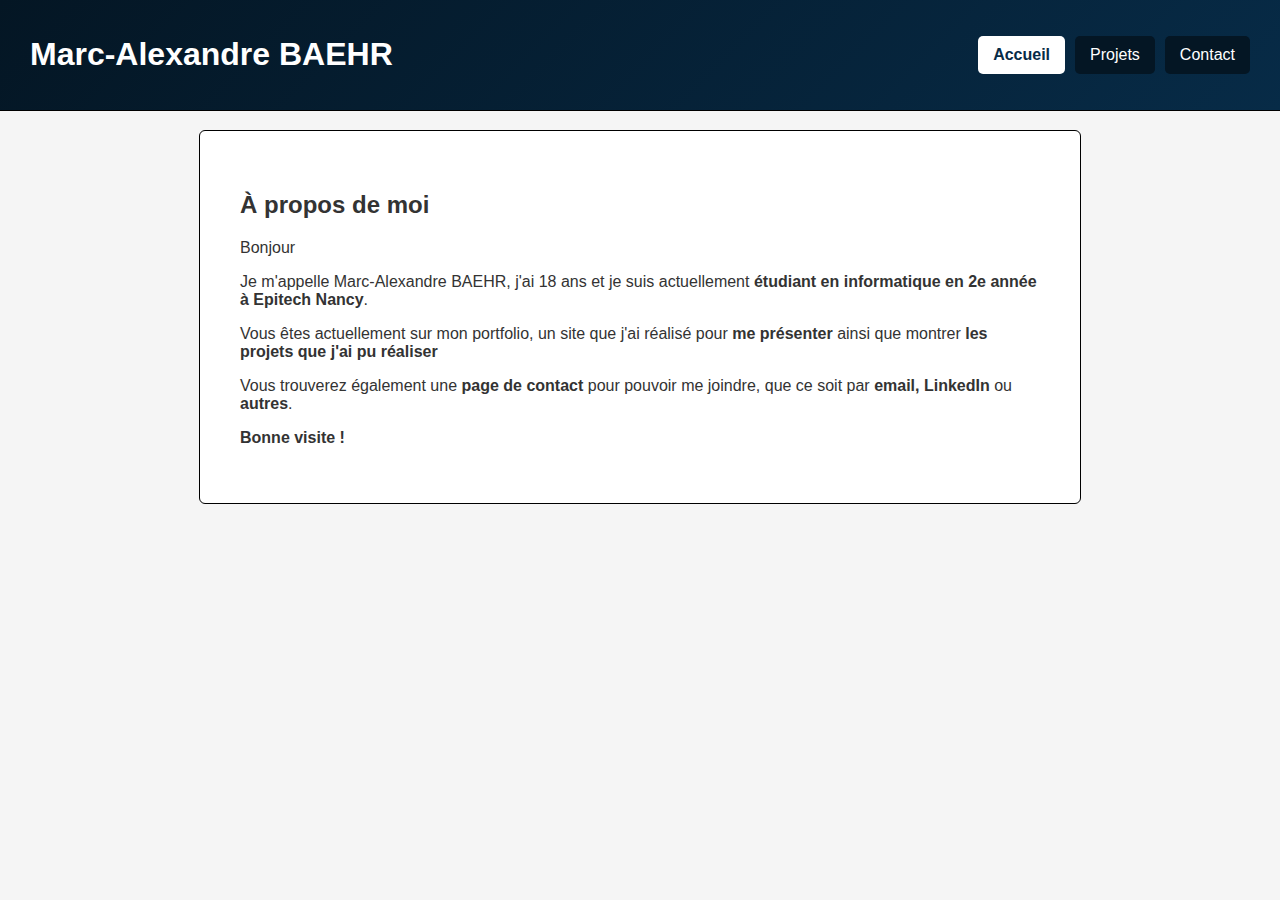
<file: public/index.html>
<!DOCTYPE html>
<html lang="fr">

<head>
	<meta charset="UTF-8" />
	<meta name="viewport" content="width=device-width, initial-scale=1.0" />
	
	<title>M. BAEHR - Portfolio - Accueil</title>
	
	<link rel="stylesheet" href="/styles.css" />
	<link rel="stylesheet" href="/projects/projets.css" />
	
	<script src="/script.js"></script>
	<!-- <script src="/projects/projets.js"></script> -->
</head>


<body>

	<header>
		<h1>Marc-Alexandre BAEHR</h1>
		<nav>
			<a href="/index.html" class="nav_pages">Accueil</a>
			<a href="/projects/projets.html" class="nav_pages">Projets</a>
			<a href="/contact.html" class="nav_pages">Contact</a>
		</nav>
	</header>

    <section class="about">
        <h2>À propos de moi</h2>
        <p>Bonjour</p>
        <p>
            Je m'appelle Marc-Alexandre BAEHR, j'ai 18 ans et je suis actuellement
            <strong>étudiant en informatique en 2e année à Epitech Nancy</strong>.
        </p>
        <p>
            Vous êtes actuellement sur mon portfolio, un site que j'ai réalisé pour
            <strong>me présenter</strong> ainsi que montrer <strong>les projets que j'ai pu réaliser</strong>
        </p>
        <p>
            Vous trouverez également une <strong>page de contact</strong> pour pouvoir me joindre,
            que ce soit par <strong>email, LinkedIn</strong> ou <strong>autres</strong>.
        </p>
        <p>
            <strong>Bonne visite !</strong>
        </p>
    </section>

</body>

</html>
</file>
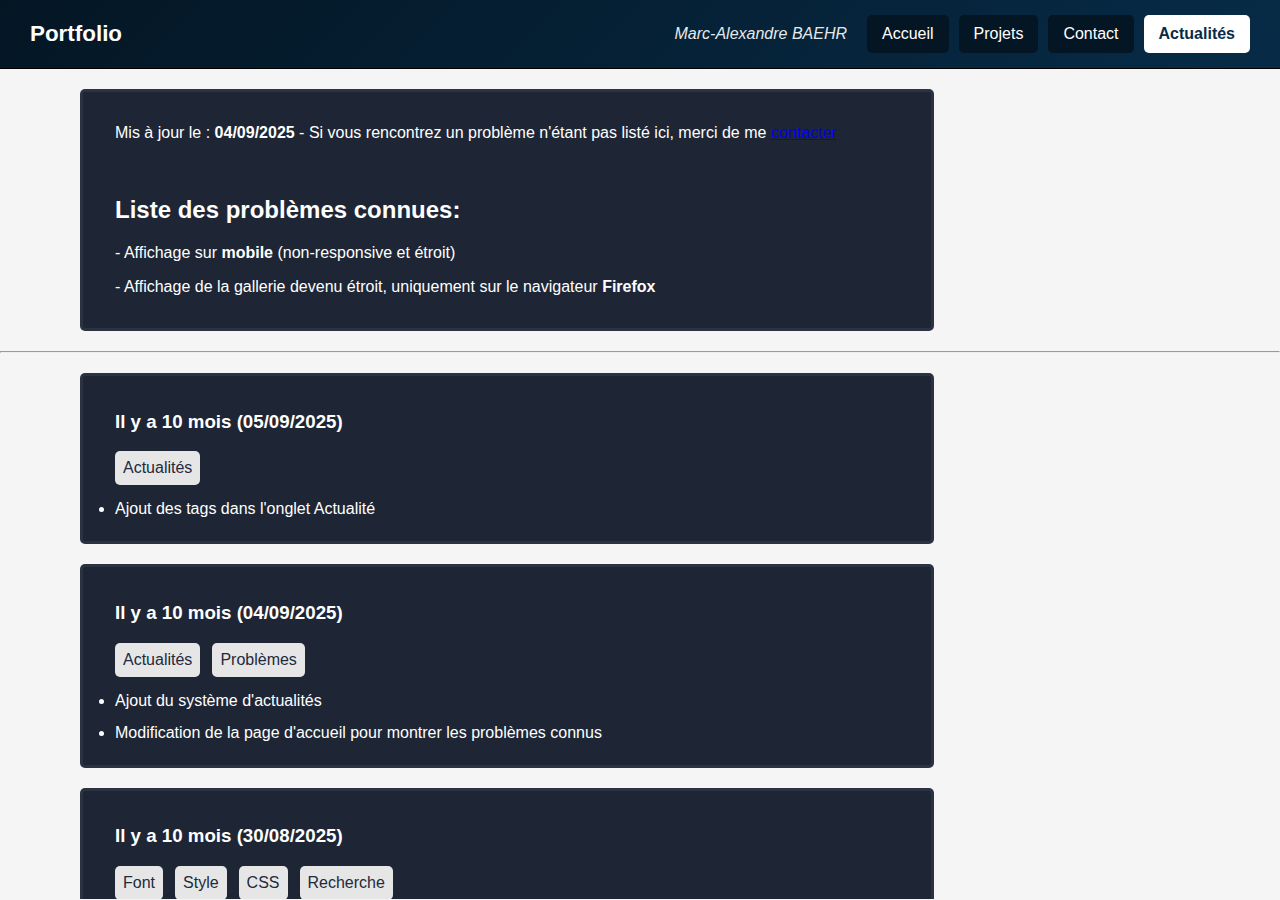
<file: changelog/changelog.html>
<!DOCTYPE html>
<html lang="fr">

<head>
    <meta charset="UTF-8" />
    <meta name="viewport" content="width=device-width, initial-scale=1.0" />

    <title>M. BAEHR - Portfolio - Accueil</title>

    <link rel="stylesheet" href="/styles.css" />
    <!-- <link rel="stylesheet" href="/projects/projets.css" /> -->
    <link rel="stylesheet" href="/changelog/changelog.css" />

    <script src="/script.js"></script>
    <!-- <script src="/projects/projets.js"></script> -->
</head>


<body>

    <header>
        <div class="header-left">
            <h1 onclick="window.location.href='/'" style="cursor:pointer">Portfolio</h1>
        </div>
        <div class="header-right">
            <span class="header-subtitle">Marc-Alexandre BAEHR</span>
            <nav>
                <a href="/index.html" class="nav_pages">Accueil</a>
                <a href="/projects/projets.html" class="nav_pages">Projets</a>
                <a href="/contact/contact.html" class="nav_pages">Contact</a>
                <a href="/changelog/changelog.html" class="nav_pages">Actualités</a>
            </nav>
        </div>
    </header>

    <div id="changelog">

        <section class="red-alert">
            <p>Mis à jour le : <strong>04/09/2025</strong> - Si vous rencontrez un problème n'étant pas listé ici, merci de me <a href="/contact/contact.html">contacter</a></p>
            <br>
            <h2>    Liste des problèmes connues:</h2>
            <p>- Affichage sur <strong>mobile</strong> (non-responsive et étroit)</p>
            <p>- Affichage de la gallerie devenu étroit, uniquement sur le navigateur <strong>Firefox</strong></p>
        </section>
    
        <hr>
        <div id="changelog-js"></div>
    </div>

    <script>
        async function loadChangelog() {
            try {
                const response = await fetch('changelog.txt');
                if (!response.ok)
                    throw new Error('Erreur de chargement du fichier');
                
                const text = await response.text();
                const html = txtToHtml(text);
                document.getElementById('changelog-js').innerHTML = html;
            } catch (err) {
                console.error(err);
                document.getElementById('changelog-js').innerHTML = '<p>Impossible de charger les actualités.</p>';
            }
        }

        function txtToHtml(txt) {
            const lines = txt.split('\n');
            let html = '';
            let inSection = false;

            for (let line of lines) {
                line = line.trim();
                if (line.startsWith('# ')) {
                    if (inSection) html += '</section>\n\n';
                    const dateStr = line.slice(2); // MM/DD/YYYY
                    const readableDate = formatDate(dateStr);
                    html            += `<section>\n
                                        <h3>${readableDate}</h3>\n`;
                    inSection = true;
                } else if (line.startsWith('/ ')) {
                    const AllTags = line.slice(2).split(';').map(tag => tag.trim());
                    html            += `<div class="tags">`;
                    AllTags.forEach(tag => {
                        html        += `<p class="tag">${tag}</p>\n`;
                    })
                    html            += `</div>`;
                } else if (line.startsWith('- ')) {
                html                += `<li>${line.slice(2)}</li>\n`;
                }
            }
            if (inSection)
                html += '</section>\n';
            return html;
        }

        function formatDate(dateStr) {
            const parts = dateStr.split('/');
            const day = parseInt(parts[0], 10);
            const month = parseInt(parts[1], 10) - 1;
            const year = parseInt(parts[2], 10);
            const date = new Date(Date.UTC(year, month, day, 0, 0, 0));
            
            date.setUTCHours(date.getUTCHours() + 2);

            const now = new Date();

            console.log(now);

            const diffMs = now - date;
            const diffDays = Math.floor(diffMs / (1000 * 60 * 60 * 24));

            let label = '';
            if (diffDays === 0) {
                label = 'Aujourd\'hui';
            } else if (diffDays >= 1 && diffDays < 30) {
                label = `${diffDays > 1 ? `Il y a ${diffDays} jours` : 'Hier'}`;
            } else if (diffDays >= 30 && diffDays < 365) {
                const months = Math.floor(diffDays / 30);
                label = `Il y a ${months} mois`;
            } else {
                const years = Math.floor(diffDays / 365);
                const remainingMonths = Math.floor((diffDays % 365) / 30);
                label = `Il y a ${years} an${years > 1 ? 's' : ''}${remainingMonths > 0 ? ` et ${remainingMonths} mois` : ''}`;
            }

            return `${label} (${dateStr})`;
        }
        loadChangelog();
    </script>

</body>

</html>
</file>
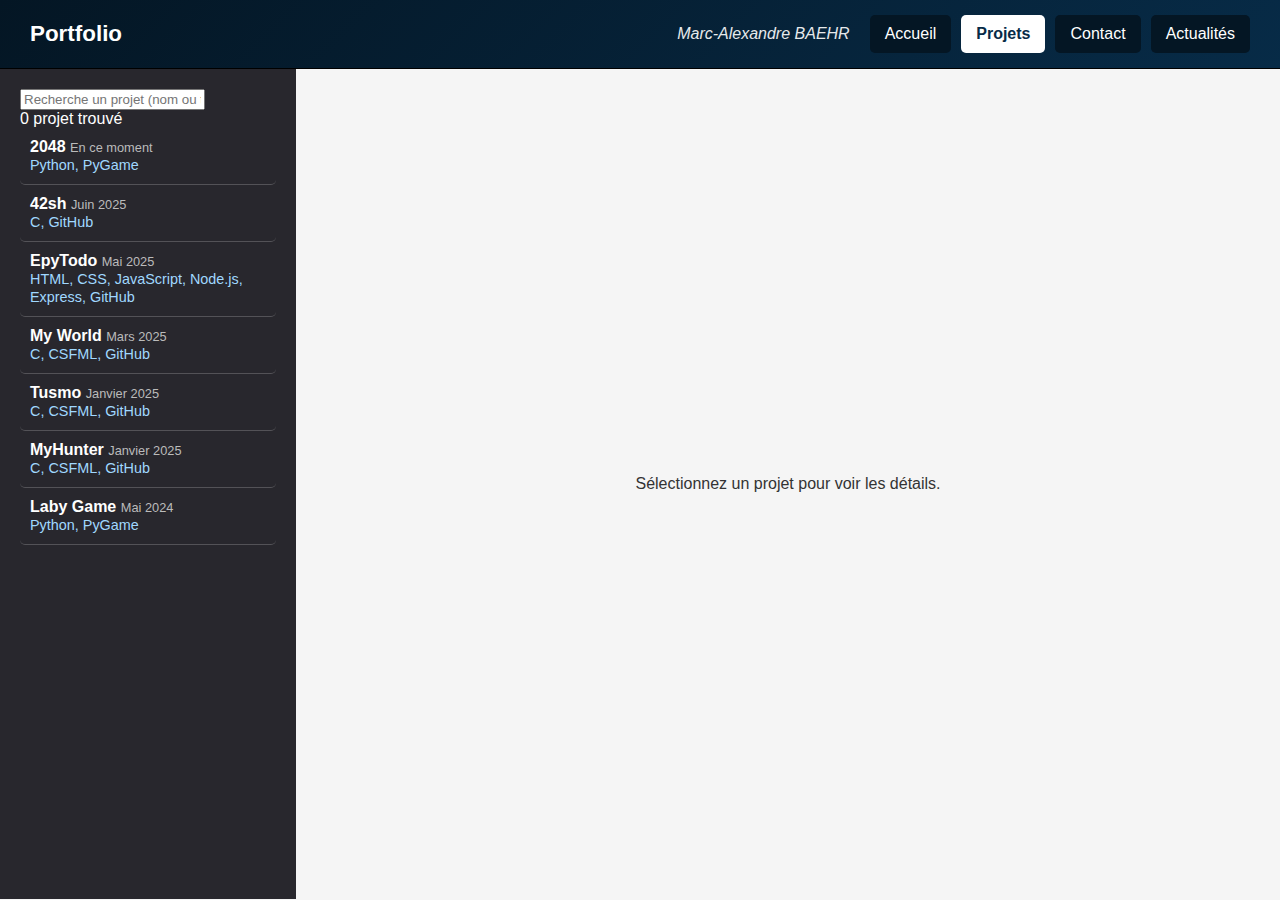
<file: projects/projets.html>
<!DOCTYPE html>
<html lang="fr">

<head>
	<meta charset="UTF-8" />
	<meta name="viewport" content="width=device-width, initial-scale=1.0" />
	
	<title>M. BAEHR - Portfolio - Projets</title>
	
	<link rel="stylesheet" href="/styles.css" />
	<link rel="stylesheet" href="/projects/projets.css" />
	
	<script src="/script.js"></script>
	<script src="/projects/projets.js"></script>
</head>



<body>

    <header>
        <div class="header-left">
            <h1 onclick="window.location.href='/'" style="cursor:pointer">Portfolio</h1>
        </div>
		<div class="header-right">
            <span class="header-subtitle">Marc-Alexandre BAEHR</span>
            <nav>
                <a href="/index.html" class="nav_pages">Accueil</a>
                <a href="/projects/projets.html" class="nav_pages">Projets</a>
                <a href="/contact/contact.html" class="nav_pages">Contact</a>
                <a href="/changelog/changelog.html" class="nav_pages">Actualités</a>
            </nav>
        </div>
    </header>

	<main class="projets-container">
		<aside class="sidebar" id="sidebar">
			<input type="text" id="search-input" placeholder="Recherche un projet (nom ou technologie)...">
			<div id="search-count">0 projet trouvé</div>
			<!-- Rien car tout est fais grace au script projets.js -->
		</aside>

		<section class="project-details" id="project-details">
			<p class="no-selection">
				Sélectionnez un projet pour voir les détails.
			</p>
		</section>
	</main>
</body>



</html>
</file>
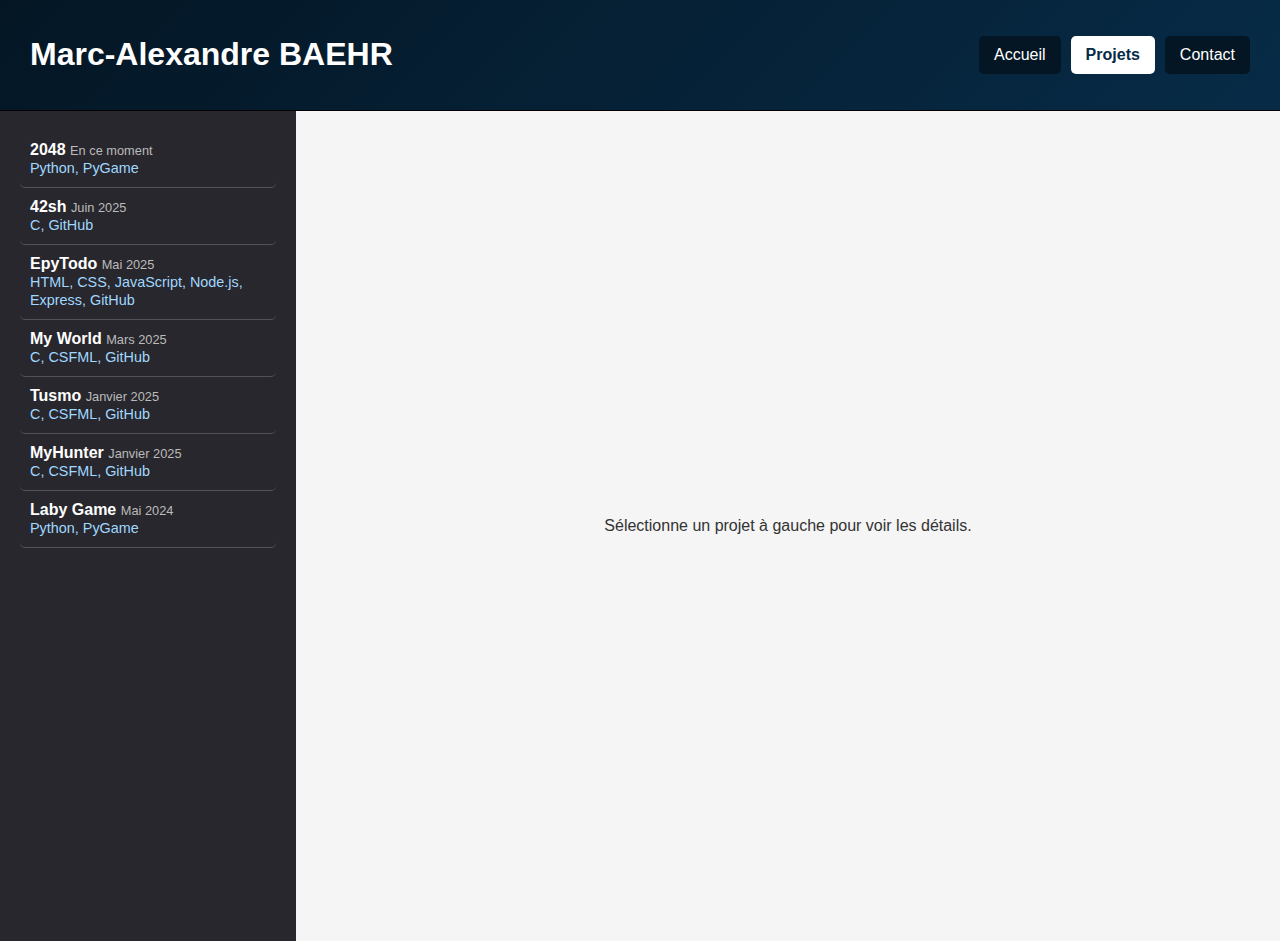
<file: public/projects/projets.html>
<!DOCTYPE html>
<html lang="fr">

<head>
	<meta charset="UTF-8" />
	<meta name="viewport" content="width=device-width, initial-scale=1.0" />
	
	<title>M. BAEHR - Portfolio - Projets</title>
	
	<link rel="stylesheet" href="/styles.css" />
	<link rel="stylesheet" href="/projects/projets.css" />
	
	<script src="/script.js"></script>
	<script src="/projects/projets.js"></script>
</head>



<body>
	<header>
		<h1>Marc-Alexandre BAEHR</h1>
		<nav>
			<a href="/index.html" class="nav_pages">Accueil</a>
			<a href="/projects/projets.html" class="nav_pages">Projets</a>
			<a href="/contact.html" class="nav_pages">Contact</a>
		</nav>
	</header>

	<main class="projets-container">
		<aside class="sidebar" id="sidebar">
			<!-- Rien car tout est fais grace au script projets.js -->
		</aside>

		<section class="project-details" id="project-details">
			<p>Sélectionne un projet à gauche pour voir les détails.</p>
		</section>
	</main>
</body>



</html>
</file>
<file: styles.css>
body {
    font-family: Arial, sans-serif;
    margin: 0;
    padding: 0;
    background: #f5f5f5;
    color: #333;
}

/*************************/
/* Header
/*************************/


header {
    display: flex;
    justify-content: space-between;
    align-items: center;
    padding: 15px 30px;
    background: linear-gradient(135deg, #041624, #072b47);
    color: white;
    border-bottom: 1px solid #000;
}

/* partie gauche avec le nom */
.header-left h1 {
    margin: 0;
    font-size: 1.4rem;
}

/* partie droite avfc boutons */
.header-right {
    display: flex;
    align-items: center;
    gap: 20px;
}

/* partie droite aussi,      */
/* pour mettre le sous titre */
.header-subtitle {
    font-size: 1rem;
    font-style: italic;
    opacity: 0.9;
}

/* nav */
nav {
    display: flex;
    gap: 10px;
}

/* style pour chaque bouton */
.nav_pages {
    list-style: none;
    padding: 10px 15px;
    color: white;
    text-decoration: none;
    background-color: #041624;
    border-radius: 5px;
    transition: background 0.2s ease;
}

/* style quand souris sur bouton */
.nav_pages:hover {
    background-color: #89a4b6;
    color: #041624;
}

/* style pour le bouton quand   */
/* on est sur la page du bouton */
.nav_pages.active {
    background-color: #ffffff;
    color: #072b47;
    font-weight: bold;
}

/* gestion si le boug est sur tel mdr */
@media (max-width: 768px) {

    /* gestion pour le header */
    header {
        flex-direction: column;
        align-items: center;
        text-align: center;
        padding: 40px;
    }

    /* pour le titre */
    .header-left h1 {
        font-size: 1.6rem;
        margin-bottom: 10px;
    }

    /* pour la partie droite */
    .header-right {
        flex-direction: column;
        align-items: center;
        gap: 10px;
    }

    /* pour le sous titre */
    .header-subtitle {
        font-size: 1.1rem;
        font-weight: bold;
        margin-bottom: 5px;
    }

    /* pour le nav */
    nav {
        justify-content: center;
        flex-direction: row;
        flex-wrap: wrap;
        gap: 8px;
    }

    /* pour les boutons du nav */
    .nav_pages {
        flex: 1 1 auto;
        text-align: center;
    }

    .about {
        max-width: 90%;
        margin: 5%;
    }
}

/* sec */
section {
    padding: 40px;
    max-width: 800px;
    margin: auto;
}

/* style pour le gros carré */
/* blanc de l'accueil       */
/* mdrrrr c'est le about    */
.about {
    background-color: #ffffff;
    margin-top: 20px;
    margin-bottom: 20px;
    border-radius: 5px;

    outline: 1;
    outline-color: #000000;
    outline-style: solid;
    outline-width: 1px;
}
</file>
<file: projects/projets.css>
/**********************************************************************************************************************************************************************/
/* Partie sidebar */

/* gros conteneur */
.projets-container {
    display: flex;
    height: calc(100vh - 70px); /* -140 si footer en +  (70 par header/footer)*/
    overflow: auto;
}

/* mettre dedans */
.sidebar {
    width: 20%;
    height: calc(100vh-70px);
    /* Ancien (1) Vs Nouveau (2) */
    /* background-color: #1e1f1f; */
    background: rgb(40, 39, 45);
    color: white;
    padding: 20px;
    overflow-y: auto;
}

/* enleve le margin top du h3 */
.sidebar h3 {
    margin-top: 0;
}

/* CSS pour chaque projet */
.project-item {
    cursor: pointer;
    padding: 10px;
    border-bottom: 1px solid #ffffff33;
    border-radius: 5px;
}

/* si au dessus */
.project-item:hover {
    /* background-color: #041624; */
    background: rgb(75, 74, 79);
}

/* si actif */
.project-item.active-project {
    /* background-color: #123860; */
    background: rgb(58, 63, 74);
    font-weight: bold;
    outline: 1;

    border-left: 3px solid #e7e7e7;
    border-radius: 3px;
}

/* tag du projet (techno) */
.project-technos {
    font-size: 0.9em;
    color: #a0d8ff;
}

/* enleve le margin top du h2, pour   */
/* faire - d'espace au dessus du bloc */
.project-details h2 {
    margin-top: 0;
}

/* style pour la date */
.project-date {
    font-size: 0.8em;
    color: #bbb;
    text-align: right;
}


/**********************************************************************************************************************************************************************/
/* Ajout des styles pour les boutons */
/* cliquables dans le texte des      */
/* détails du projet                 */

.json_a {
    background-color: #072b47;
    color: white;
    text-decoration: none;
    padding: 2px 4px;
    border-radius: 5px;
}

.json_a:hover {
    background-color: #3498db;
}

/**********************************************************************************************************************************************************************/
/* Partie section / grid / project-details


/* Gros bloc derriere */
.project-details {
    background: transparent;
    /* background:red; */
    padding: 20px;
    overflow-y: auto;
}

/* Utilisation de la grille et les */
/* différents colonnes expliquées  */
.details-grid {
    width: 100%;
    display: grid;
    grid-template-columns: 1fr 2fr;
    grid-template-rows: auto auto auto auto;
    grid-template-areas:
        "name  desc"
        "date  desc"
        "team  desc"
        "tech   gal";
    gap: 14px;
}

/* cartes */
.card {
    background: #1f2636;
    border: 1px solid rgba(255, 255, 255, .06);
    border-radius: 10px;
    padding: 12px 14px;
    color: #fff;
}

/* titre pour description */
/* de chaque élément      */
.section-title {
    display: block;
    font-size: 12px;
    letter-spacing: .02em;
    color: #a7b0bf;
    margin-bottom: 6px;
}

/* Mettre chaque classe en zone        */
/* grid area pour mettre l'emplacement */
.name-card { grid-area: name; }

.date-card { grid-area: date; }

.team-card { grid-area: team; }

.desc-card {
    grid-area: desc;
    display: flex;
    flex-direction: column;
}

.gallery-card { grid-area: gal; }

.tech-card { grid-area: tech; }


/* Style pour les 3 infos      */
/* en haut à droite du détails */
.info-card .info-value {
    font-weight: 700;
    font-size: 18px;
    line-height: 1.2;
    background: #222b3d;
    padding: 10px 12px;
    border-radius: 8px;
}

/* Element: Description */
.desc-card .desc-text {
    flex: 1;
    background: #222b3d;
    padding: 12px 14px;
    border-radius: 8px;
    line-height: 1.55;
}

/* Element: Galerie */
.gallery-card .gallery-container {
    background: #222b3d;
    border-radius: 8px;
    padding: 12px;
    text-align: center;
}

.gallery-image {
    width: 100%;
    max-height: 320px;
    object-fit: contain;
    border-radius: 6px;
}

/* Barre de navig en bas          */ 
/* (precedant, compteur, suivant) */
.gallery-controls--bar {
    margin-top: 10px;
    display: grid;
    grid-template-columns: 1fr auto 1fr;
    align-items: center;
    gap: 12px;
}

.gallery-btn {
    background: #0f2b55;
    border: 1px solid rgba(255, 255, 255, .08);
    color: #fff;
    padding: 10px 16px;
    border-radius: 8px;
    font-weight: 700;
    font-size: 14px;
    cursor: pointer;
}

.gallery-btn:hover {
    background: #12386c;
}

.gallery-counter {
    justify-self: center;
    font-size: 14px;
    color: #cbd4e1;
}

/* style du texte en cas d'absence d'images */
.no-images-message {
    color: #888;
    font-style: italic;
    margin-top: 10px;
}

/* élément: grille de technos */
/* 3 technos par ligne        */
.tech-grid {
    display: grid;
    grid-template-columns: repeat(3, 1fr);
    gap: 12px;
    max-height: calc(3 * 120px + 2 * 12px);
    min-height: calc(2 * 120px + 2 * 12px);
    overflow-y: auto;
    overflow-x: hidden;
}

/* scrollbar amélioré pour les technos  */
/* le vieux truc blanc gris c'est moche */
.tech-grid::-webkit-scrollbar {
    background: #222b3d;
    border-radius: 8px;
    width: 5px;
}

.tech-grid::-webkit-scrollbar-thumb {
    background: #3a4152;
    border-radius: 8px;
}

.tech-grid::-webkit-scrollbar-thumb:hover {
    background: #4e5a6e;
}

/* Style pour chaque case */
/* de techno, avec image  */
.tech-item {
    display: flex;
    flex-direction: column;
    align-items: center;
    gap: 6px;
}

.tech-thumb {
    width: 100%;
    aspect-ratio: 1 / 1;
    background: rgb(34, 43, 61);
    border-radius: 8px;
    display: grid;
    place-items: center;
    overflow: hidden;
    border: 1px solid rgba(255, 255, 255, .06);
}

.tech-thumb img {
    width: 50%;
    height: 50%;
    object-fit: contain;
}

.tech-thumb:hover {
    background: rgb(40, 49, 67);
}

.tech-name {
    font-size: 12px;
    color: #a7b0bf;
}
</file>
<file: changelog/changelog.css>
section {
    background-color: rgb(30, 38, 54);
    color: white;

    margin-top: 20px;
    margin-bottom: 20px;
    border: 3px solid rgba(255, 255, 255, .06);
    border-radius: 5px;

    padding: 1rem;
    padding-left: 2rem;
    margin-left: 5rem;
    margin-right: 5rem;
}

#changelog {
    overflow: auto;
    position: relative;
    max-height: calc(100vh - 70px);
}

#changelog li {
    line-height: 2rem;
}

#changelog::-webkit-scrollbar {
    background: rgb(22, 21, 27);
    margin: 0 100px;
}

#changelog::-webkit-scrollbar-track {
    border-radius: 5px;
}

#changelog::-webkit-scrollbar-thumb {
    background: rgb(30, 38, 54);
    border-radius: 5px;
}

#changelog::-webkit-scrollbar-button {
    background: rgb(25, 33, 49);
    border-radius: 100%;
    display: none;
}


.tags {
    display: flex;
    flex-wrap: wrap;
    margin: 0;
    padding: 0px;
    gap: 12px;
    max-width: 100%;
}

.tag {
    margin-block-start: 0;
    margin-block-end: 1%;
    flex: 0 0 auto; 

    background: rgb(230, 230, 230);
    color: rgb(34, 42, 61);
    padding: 0.5rem;
    border-radius: 5px;
}
</file>
